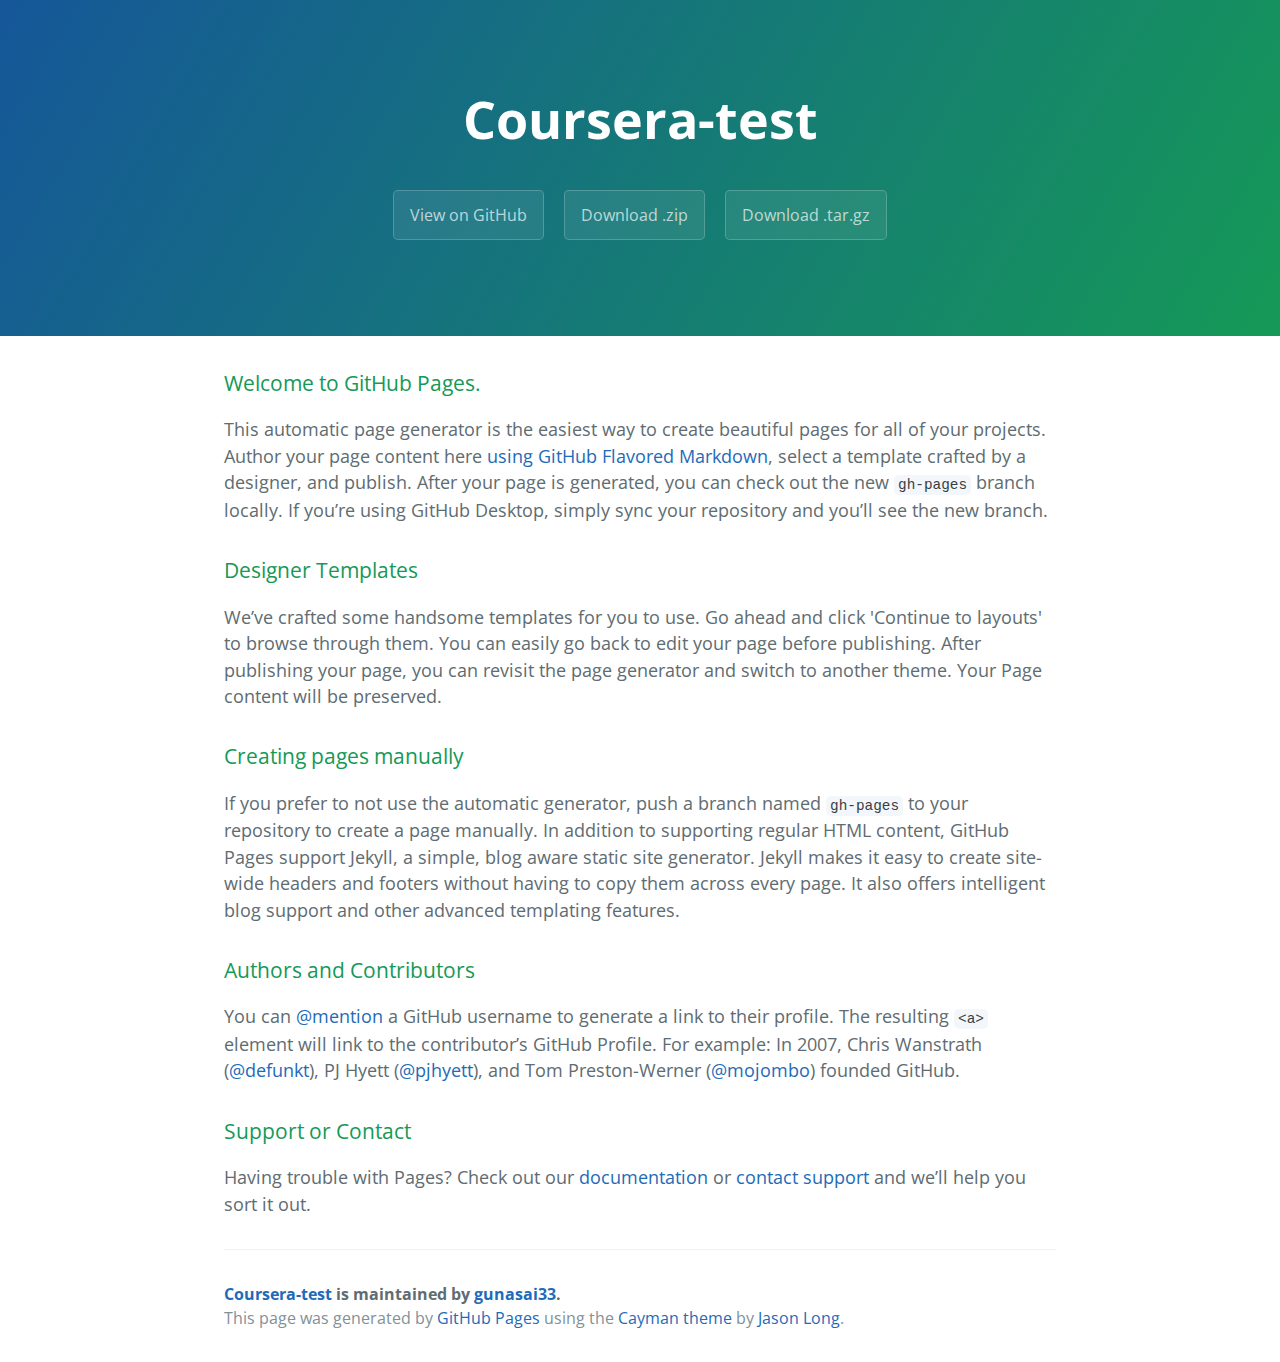
<file: index.html>
<!DOCTYPE html>
<html lang="en-us">
  <head>
    <meta charset="UTF-8">
    <title>Coursera-test by gunasai33</title>
    <meta name="viewport" content="width=device-width, initial-scale=1">
    <link rel="stylesheet" type="text/css" href="stylesheets/normalize.css" media="screen">
    <link href='https://fonts.googleapis.com/css?family=Open+Sans:400,700' rel='stylesheet' type='text/css'>
    <link rel="stylesheet" type="text/css" href="stylesheets/stylesheet.css" media="screen">
    <link rel="stylesheet" type="text/css" href="stylesheets/github-light.css" media="screen">
  </head>
  <body>
    <section class="page-header">
      <h1 class="project-name">Coursera-test</h1>
      <h2 class="project-tagline"></h2>
      <a href="https://github.com/gunasai33/coursera-test" class="btn">View on GitHub</a>
      <a href="https://github.com/gunasai33/coursera-test/zipball/master" class="btn">Download .zip</a>
      <a href="https://github.com/gunasai33/coursera-test/tarball/master" class="btn">Download .tar.gz</a>
    </section>

    <section class="main-content">
      <h3>
<a id="welcome-to-github-pages" class="anchor" href="#welcome-to-github-pages" aria-hidden="true"><span aria-hidden="true" class="octicon octicon-link"></span></a>Welcome to GitHub Pages.</h3>

<p>This automatic page generator is the easiest way to create beautiful pages for all of your projects. Author your page content here <a href="https://guides.github.com/features/mastering-markdown/">using GitHub Flavored Markdown</a>, select a template crafted by a designer, and publish. After your page is generated, you can check out the new <code>gh-pages</code> branch locally. If you’re using GitHub Desktop, simply sync your repository and you’ll see the new branch.</p>

<h3>
<a id="designer-templates" class="anchor" href="#designer-templates" aria-hidden="true"><span aria-hidden="true" class="octicon octicon-link"></span></a>Designer Templates</h3>

<p>We’ve crafted some handsome templates for you to use. Go ahead and click 'Continue to layouts' to browse through them. You can easily go back to edit your page before publishing. After publishing your page, you can revisit the page generator and switch to another theme. Your Page content will be preserved.</p>

<h3>
<a id="creating-pages-manually" class="anchor" href="#creating-pages-manually" aria-hidden="true"><span aria-hidden="true" class="octicon octicon-link"></span></a>Creating pages manually</h3>

<p>If you prefer to not use the automatic generator, push a branch named <code>gh-pages</code> to your repository to create a page manually. In addition to supporting regular HTML content, GitHub Pages support Jekyll, a simple, blog aware static site generator. Jekyll makes it easy to create site-wide headers and footers without having to copy them across every page. It also offers intelligent blog support and other advanced templating features.</p>

<h3>
<a id="authors-and-contributors" class="anchor" href="#authors-and-contributors" aria-hidden="true"><span aria-hidden="true" class="octicon octicon-link"></span></a>Authors and Contributors</h3>

<p>You can <a href="https://help.github.com/articles/basic-writing-and-formatting-syntax/#mentioning-users-and-teams" class="user-mention">@mention</a> a GitHub username to generate a link to their profile. The resulting <code>&lt;a&gt;</code> element will link to the contributor’s GitHub Profile. For example: In 2007, Chris Wanstrath (<a href="https://github.com/defunkt" class="user-mention">@defunkt</a>), PJ Hyett (<a href="https://github.com/pjhyett" class="user-mention">@pjhyett</a>), and Tom Preston-Werner (<a href="https://github.com/mojombo" class="user-mention">@mojombo</a>) founded GitHub.</p>

<h3>
<a id="support-or-contact" class="anchor" href="#support-or-contact" aria-hidden="true"><span aria-hidden="true" class="octicon octicon-link"></span></a>Support or Contact</h3>

<p>Having trouble with Pages? Check out our <a href="https://help.github.com/pages">documentation</a> or <a href="https://github.com/contact">contact support</a> and we’ll help you sort it out.</p>

      <footer class="site-footer">
        <span class="site-footer-owner"><a href="https://github.com/gunasai33/coursera-test">Coursera-test</a> is maintained by <a href="https://github.com/gunasai33">gunasai33</a>.</span>

        <span class="site-footer-credits">This page was generated by <a href="https://pages.github.com">GitHub Pages</a> using the <a href="https://github.com/jasonlong/cayman-theme">Cayman theme</a> by <a href="https://twitter.com/jasonlong">Jason Long</a>.</span>
      </footer>

    </section>

  
  </body>
</html>
</file>
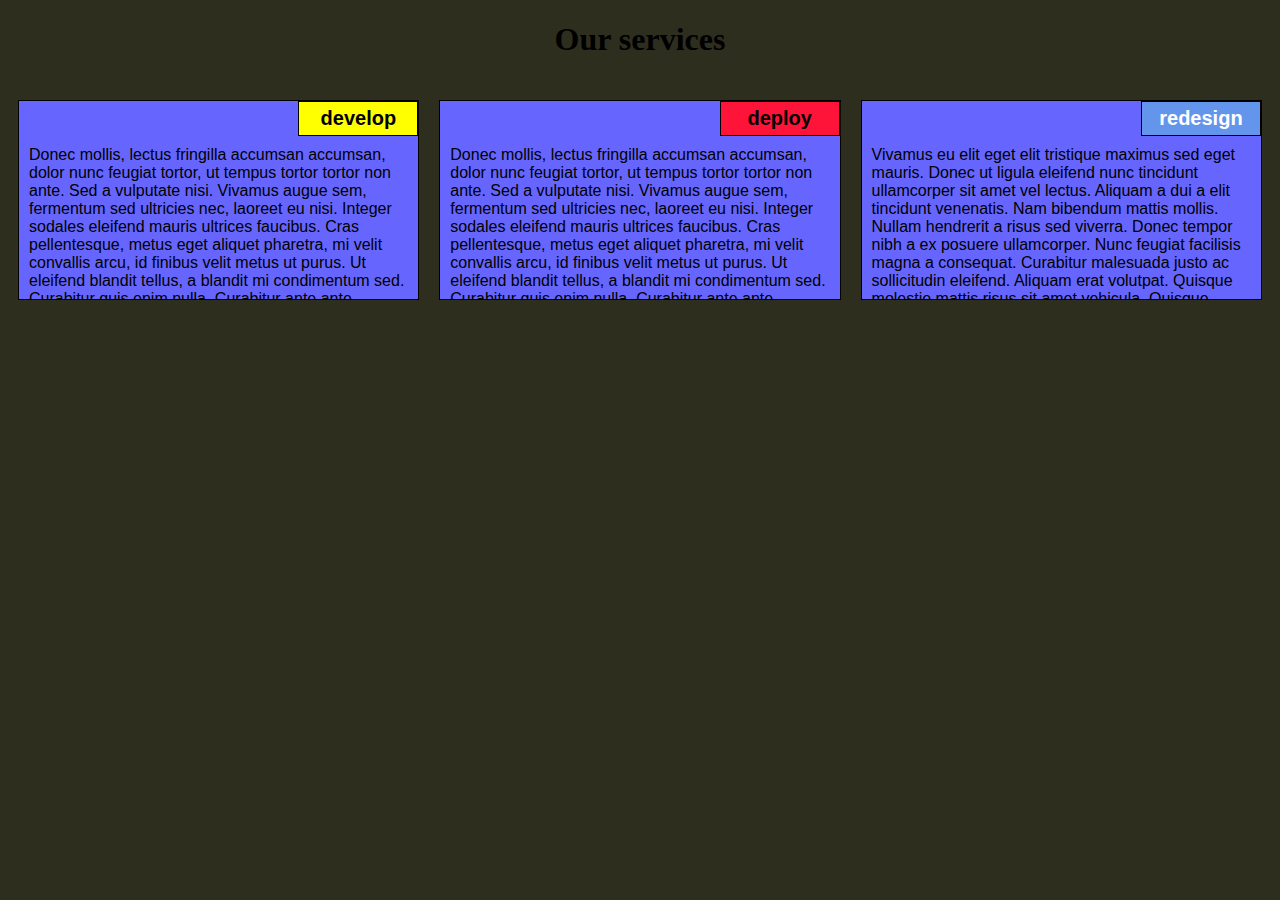
<file: assignment2/index.html>
<!DOCTYPE html>
<html>
<head>
	<meta charset="utf-8">

	<meta name="viewport" content="width=device-width, initial-scale=1">

	<link rel="stylesheet" type="text/css" href="css/style.css">
	<title>Module 2 Solution</title>
</head>
<body>
	<h1>Our services</h1>
	<div class="row">
	<div class="container col-lg-4 col-md-6 col-sm-12">
		<section>
		<div id="develop">
			develop
		</div>
		<p>
		Donec mollis, lectus fringilla accumsan accumsan, dolor nunc feugiat tortor, ut tempus tortor tortor non ante. Sed a vulputate nisi. Vivamus augue sem, fermentum sed ultricies nec, laoreet eu nisi. Integer sodales eleifend mauris ultrices faucibus. Cras pellentesque, metus eget aliquet pharetra, mi velit convallis arcu, id finibus velit metus ut purus. Ut eleifend blandit tellus, a blandit mi condimentum sed. Curabitur quis enim nulla. Curabitur ante ante, volutpat non pulvinar ut, tempor quis lorem. Nulla auctor elit euismod turpis porta volutpat nec semper enim. Duis mauris ipsum, fermentum vel rutrum vel, laoreet vitae orci. Morbi non suscipit erat. Nulla facilisi.

		</p>
		</section>
	</div>
	<div class="container col-lg-4 col-md-6 col-sm-12">
		<section>
		<div id="deploy">
			deploy
		</div>
		<p>
		Donec mollis, lectus fringilla accumsan accumsan, dolor nunc feugiat tortor, ut tempus tortor tortor non ante. Sed a vulputate nisi. Vivamus augue sem, fermentum sed ultricies nec, laoreet eu nisi. Integer sodales eleifend mauris ultrices faucibus. Cras pellentesque, metus eget aliquet pharetra, mi velit convallis arcu, id finibus velit metus ut purus. Ut eleifend blandit tellus, a blandit mi condimentum sed. Curabitur quis enim nulla. Curabitur ante ante, volutpat non pulvinar ut, tempor quis lorem. Nulla auctor elit euismod turpis porta volutpat nec semper enim. Duis mauris ipsum, fermentum vel rutrum vel, laoreet vitae orci. Morbi non suscipit erat. Nulla facilisi.
		</p>
		</section>
	</div>
	<div class="container col-lg-4 col-md-12 col-sm-12">
		<section>
		<div id="redesign">
			redesign
		</div>
		<p>
		Vivamus eu elit eget elit tristique maximus sed eget mauris. Donec ut ligula eleifend nunc tincidunt ullamcorper sit amet vel lectus. Aliquam a dui a elit tincidunt venenatis. Nam bibendum mattis mollis. Nullam hendrerit a risus sed viverra. Donec tempor nibh a ex posuere ullamcorper. Nunc feugiat facilisis magna a consequat. Curabitur malesuada justo ac sollicitudin eleifend. Aliquam erat volutpat. Quisque molestie mattis risus sit amet vehicula. Quisque sollicitudin metus ac mollis molestie. Pellentesque vehicula cursus odio non sagittis. Nunc quis metus nunc. Vestibulum in pharetra nisl.
	
		</p>
		</section>
	</div>
	</div>
</body>
</html>
</file>
<file: stylesheets/stylesheet.css>
* {
  box-sizing: border-box; }

body {
  padding: 0;
  margin: 0;
  font-family: "Open Sans", "Helvetica Neue", Helvetica, Arial, sans-serif;
  font-size: 16px;
  line-height: 1.5;
  color: #606c71; }

a {
  color: #1e6bb8;
  text-decoration: none; }
  a:hover {
    text-decoration: underline; }

.btn {
  display: inline-block;
  margin-bottom: 1rem;
  color: rgba(255, 255, 255, 0.7);
  background-color: rgba(255, 255, 255, 0.08);
  border-color: rgba(255, 255, 255, 0.2);
  border-style: solid;
  border-width: 1px;
  border-radius: 0.3rem;
  transition: color 0.2s, background-color 0.2s, border-color 0.2s; }
  .btn + .btn {
    margin-left: 1rem; }

.btn:hover {
  color: rgba(255, 255, 255, 0.8);
  text-decoration: none;
  background-color: rgba(255, 255, 255, 0.2);
  border-color: rgba(255, 255, 255, 0.3); }

@media screen and (min-width: 64em) {
  .btn {
    padding: 0.75rem 1rem; } }

@media screen and (min-width: 42em) and (max-width: 64em) {
  .btn {
    padding: 0.6rem 0.9rem;
    font-size: 0.9rem; } }

@media screen and (max-width: 42em) {
  .btn {
    display: block;
    width: 100%;
    padding: 0.75rem;
    font-size: 0.9rem; }
    .btn + .btn {
      margin-top: 1rem;
      margin-left: 0; } }

.page-header {
  color: #fff;
  text-align: center;
  background-color: #159957;
  background-image: linear-gradient(120deg, #155799, #159957); }

@media screen and (min-width: 64em) {
  .page-header {
    padding: 5rem 6rem; } }

@media screen and (min-width: 42em) and (max-width: 64em) {
  .page-header {
    padding: 3rem 4rem; } }

@media screen and (max-width: 42em) {
  .page-header {
    padding: 2rem 1rem; } }

.project-name {
  margin-top: 0;
  margin-bottom: 0.1rem; }

@media screen and (min-width: 64em) {
  .project-name {
    font-size: 3.25rem; } }

@media screen and (min-width: 42em) and (max-width: 64em) {
  .project-name {
    font-size: 2.25rem; } }

@media screen and (max-width: 42em) {
  .project-name {
    font-size: 1.75rem; } }

.project-tagline {
  margin-bottom: 2rem;
  font-weight: normal;
  opacity: 0.7; }

@media screen and (min-width: 64em) {
  .project-tagline {
    font-size: 1.25rem; } }

@media screen and (min-width: 42em) and (max-width: 64em) {
  .project-tagline {
    font-size: 1.15rem; } }

@media screen and (max-width: 42em) {
  .project-tagline {
    font-size: 1rem; } }

.main-content :first-child {
  margin-top: 0; }
.main-content img {
  max-width: 100%; }
.main-content h1, .main-content h2, .main-content h3, .main-content h4, .main-content h5, .main-content h6 {
  margin-top: 2rem;
  margin-bottom: 1rem;
  font-weight: normal;
  color: #159957; }
.main-content p {
  margin-bottom: 1em; }
.main-content code {
  padding: 2px 4px;
  font-family: Consolas, "Liberation Mono", Menlo, Courier, monospace;
  font-size: 0.9rem;
  color: #383e41;
  background-color: #f3f6fa;
  border-radius: 0.3rem; }
.main-content pre {
  padding: 0.8rem;
  margin-top: 0;
  margin-bottom: 1rem;
  font: 1rem Consolas, "Liberation Mono", Menlo, Courier, monospace;
  color: #567482;
  word-wrap: normal;
  background-color: #f3f6fa;
  border: solid 1px #dce6f0;
  border-radius: 0.3rem; }
  .main-content pre > code {
    padding: 0;
    margin: 0;
    font-size: 0.9rem;
    color: #567482;
    word-break: normal;
    white-space: pre;
    background: transparent;
    border: 0; }
.main-content .highlight {
  margin-bottom: 1rem; }
  .main-content .highlight pre {
    margin-bottom: 0;
    word-break: normal; }
.main-content .highlight pre, .main-content pre {
  padding: 0.8rem;
  overflow: auto;
  font-size: 0.9rem;
  line-height: 1.45;
  border-radius: 0.3rem; }
.main-content pre code, .main-content pre tt {
  display: inline;
  max-width: initial;
  padding: 0;
  margin: 0;
  overflow: initial;
  line-height: inherit;
  word-wrap: normal;
  background-color: transparent;
  border: 0; }
  .main-content pre code:before, .main-content pre code:after, .main-content pre tt:before, .main-content pre tt:after {
    content: normal; }
.main-content ul, .main-content ol {
  margin-top: 0; }
.main-content blockquote {
  padding: 0 1rem;
  margin-left: 0;
  color: #819198;
  border-left: 0.3rem solid #dce6f0; }
  .main-content blockquote > :first-child {
    margin-top: 0; }
  .main-content blockquote > :last-child {
    margin-bottom: 0; }
.main-content table {
  display: block;
  width: 100%;
  overflow: auto;
  word-break: normal;
  word-break: keep-all; }
  .main-content table th {
    font-weight: bold; }
  .main-content table th, .main-content table td {
    padding: 0.5rem 1rem;
    border: 1px solid #e9ebec; }
.main-content dl {
  padding: 0; }
  .main-content dl dt {
    padding: 0;
    margin-top: 1rem;
    font-size: 1rem;
    font-weight: bold; }
  .main-content dl dd {
    padding: 0;
    margin-bottom: 1rem; }
.main-content hr {
  height: 2px;
  padding: 0;
  margin: 1rem 0;
  background-color: #eff0f1;
  border: 0; }

@media screen and (min-width: 64em) {
  .main-content {
    max-width: 64rem;
    padding: 2rem 6rem;
    margin: 0 auto;
    font-size: 1.1rem; } }

@media screen and (min-width: 42em) and (max-width: 64em) {
  .main-content {
    padding: 2rem 4rem;
    font-size: 1.1rem; } }

@media screen and (max-width: 42em) {
  .main-content {
    padding: 2rem 1rem;
    font-size: 1rem; } }

.site-footer {
  padding-top: 2rem;
  margin-top: 2rem;
  border-top: solid 1px #eff0f1; }

.site-footer-owner {
  display: block;
  font-weight: bold; }

.site-footer-credits {
  color: #819198; }

@media screen and (min-width: 64em) {
  .site-footer {
    font-size: 1rem; } }

@media screen and (min-width: 42em) and (max-width: 64em) {
  .site-footer {
    font-size: 1rem; } }

@media screen and (max-width: 42em) {
  .site-footer {
    font-size: 0.9rem; } }
</file>
<file: stylesheets/github-light.css>
/*
The MIT License (MIT)

Copyright (c) 2015 GitHub, Inc.

Permission is hereby granted, free of charge, to any person obtaining a copy
of this software and associated documentation files (the "Software"), to deal
in the Software without restriction, including without limitation the rights
to use, copy, modify, merge, publish, distribute, sublicense, and/or sell
copies of the Software, and to permit persons to whom the Software is
furnished to do so, subject to the following conditions:

The above copyright notice and this permission notice shall be included in all
copies or substantial portions of the Software.

THE SOFTWARE IS PROVIDED "AS IS", WITHOUT WARRANTY OF ANY KIND, EXPRESS OR
IMPLIED, INCLUDING BUT NOT LIMITED TO THE WARRANTIES OF MERCHANTABILITY,
FITNESS FOR A PARTICULAR PURPOSE AND NONINFRINGEMENT. IN NO EVENT SHALL THE
AUTHORS OR COPYRIGHT HOLDERS BE LIABLE FOR ANY CLAIM, DAMAGES OR OTHER
LIABILITY, WHETHER IN AN ACTION OF CONTRACT, TORT OR OTHERWISE, ARISING FROM,
OUT OF OR IN CONNECTION WITH THE SOFTWARE OR THE USE OR OTHER DEALINGS IN THE
SOFTWARE.

*/

.pl-c /* comment */ {
  color: #969896;
}

.pl-c1      /* constant, markup.raw, meta.diff.header, meta.module-reference, meta.property-name, support, support.constant, support.variable, variable.other.constant */,
.pl-s .pl-v /* string variable */ {
  color: #0086b3;
}

.pl-e  /* entity */,
.pl-en /* entity.name */ {
  color: #795da3;
}

.pl-s .pl-s1 /* string source */,
.pl-smi      /* storage.modifier.import, storage.modifier.package, storage.type.java, variable.other, variable.parameter.function */ {
  color: #333;
}

.pl-ent /* entity.name.tag */ {
  color: #63a35c;
}

.pl-k /* keyword, storage, storage.type */ {
  color: #a71d5d;
}

.pl-pds              /* punctuation.definition.string, string.regexp.character-class */,
.pl-s                /* string */,
.pl-s .pl-pse .pl-s1 /* string punctuation.section.embedded source */,
.pl-sr               /* string.regexp */,
.pl-sr .pl-cce       /* string.regexp constant.character.escape */,
.pl-sr .pl-sra       /* string.regexp string.regexp.arbitrary-repitition */,
.pl-sr .pl-sre       /* string.regexp source.ruby.embedded */ {
  color: #183691;
}

.pl-v /* variable */ {
  color: #ed6a43;
}

.pl-id /* invalid.deprecated */ {
  color: #b52a1d;
}

.pl-ii /* invalid.illegal */ {
  background-color: #b52a1d;
  color: #f8f8f8;
}

.pl-sr .pl-cce /* string.regexp constant.character.escape */ {
  color: #63a35c;
  font-weight: bold;
}

.pl-ml /* markup.list */ {
  color: #693a17;
}

.pl-mh        /* markup.heading */,
.pl-mh .pl-en /* markup.heading entity.name */,
.pl-ms        /* meta.separator */ {
  color: #1d3e81;
  font-weight: bold;
}

.pl-mq /* markup.quote */ {
  color: #008080;
}

.pl-mi /* markup.italic */ {
  color: #333;
  font-style: italic;
}

.pl-mb /* markup.bold */ {
  color: #333;
  font-weight: bold;
}

.pl-md /* markup.deleted, meta.diff.header.from-file */ {
  background-color: #ffecec;
  color: #bd2c00;
}

.pl-mi1 /* markup.inserted, meta.diff.header.to-file */ {
  background-color: #eaffea;
  color: #55a532;
}

.pl-mdr /* meta.diff.range */ {
  color: #795da3;
  font-weight: bold;
}

.pl-mo /* meta.output */ {
  color: #1d3e81;
}
</file>
<file: assignment2/css/style.css>
/* Base Styles */

* {
  box-sizing: border-box;
}

h1 {
  font-family: Brushstroke, fantasy;
  color: #000000;
  text-align: center;
}

body {
  background-color: #2e2e1f;


}

p {
  padding: 10px;
  margin: 0;
}

.container {
  background-color: #ff1a1a
  border: none;
  margin-left: auto;
  margin-right: auto;
  margin-top: 10px;
  margin-bottom: 10px;
  padding: 10px;
}

section {
  border: 1px solid black;
  background-color: #6666ff;

  width: 100%;
  height: 200px;
  font-family: Helvetica;
  color: black;
  position: relative;
  overflow: auto;
}

#develop {
  border: 1px solid black;
  text-align: center;
  width: 30%;
  margin-left: 70%;
  font-family: Georgia,sans-serif;
  font-weight: bold;
  font-size: 125%;
  margin-bottom: 0;
  margin-top: 0;
  padding: 5px;
  background-color: #FFFF00;
}

#deploy {
  border: 1px solid black;
  text-align: center;
  width: 30%;
  margin-left: 70%;
  font-family: Georgia,sans-serif;
  font-weight: bold;
  font-size: 125%;
  margin-bottom: 0;
  margin-top: 0;
  padding: 5px;
  background-color: #FF1439;
}

#redesign {
  border: 1px solid black;
  text-align: center;
  width: 30%;
  margin-left: 70%;
  font-family: Georgia,sans-serif;
  font-weight: bold;
  font-size: 125%;
  margin-bottom: 0;
  margin-top: 0;
  background-color: #6495ED;
  color: white;
  padding: 5px;
}

.row {
  width: 100%;
}

/* Desktop view */

@media (min-width: 992px) {
  .col-lg-1, .col-lg-2, .col-lg-3, .col-lg-4, .col-lg-5, .col-lg-6, .col-lg-7, .col-lg-8, .col-lg-9, .col-lg-10, .col-lg-11, .col-lg-12 {
    float: left;
  }

  .col-lg-1 {
    width: 8.33%;
  }
  .col-lg-2 {
    width: 16.66%;
  }
  .col-lg-3 {
    width: 25%;
  }
  .col-lg-4 {
    width: 33.33%;
  }
  .col-lg-5 {
    width: 41.66%;
  }
  .col-lg-6 {
    width: 50%;
  }
  .col-lg-7 {
    width: 58.33%;
  }
  .col-lg-8 {
    width: 66.66%;
  }
  .col-lg-9 {
    width: 74.99%;
  }
  .col-lg-10 {
    width: 83.33%;
  }
  .col-lg-11 {
    width: 91.66%;
  }
  .col-lg-12 {
    width: 100%;
  }

}

/* Tablet view */

@media (min-width: 768px) and (max-width: 991px) {
  .col-md-1, .col-md-2, .col-md-3, .col-md-4, .col-md-5, .col-md-6, .col-md-7, .col-md-8, .col-md-9, .col-md-10, .col-md-11, .col-md-12 {
    float: left;
  }

  .col-md-1 {
    width: 8.33%;
  }
  .col-md-2 {
    width: 16.66%;
  }
  .col-md-3 {
    width: 25%;
  }
  .col-md-4 {
    width: 33.33%;
  }
  .col-md-5 {
    width: 41.66%;
  }
  .col-md-6 {
    width: 50%;
  }
  .col-md-7 {
    width: 58.33%;
  }
  .col-md-8 {
    width: 66.66%;
  }
  .col-md-9 {
    width: 74.99%;
  }
  .col-md-10 {
    width: 83.33%;
  }
  .col-md-11 {
    width: 91.66%;
  }
  .col-md-12 {
    width: 100%;
  }
}

/* Mobile view */

@media (max-width: 768px) {
  .col-sm-1, .col-sm-2, .col-sm-3, .col-sm-4, .col-sm-5, .col-sm-6, .col-sm-7, .col-sm-8, .col-sm-9, .col-sm-10, .col-sm-11, .col-sm-12 {
  float: left;
  }

  .col-sm-1 {
    width: 8.33%;
  }
  .col-sm-2 {
    width: 16.66%;
  }
  .col-sm-3 {
    width: 25%;
  }
  .col-sm-4 {
    width: 33.33%;
  }
  .col-sm-5 {
    width: 41.66%;
  }
  .col-sm-6 {
    width: 50%;
  }
  .col-sm-7 {
    width: 58.33%;
  }
  .col-sm-8 {
    width: 66.66%;
  }
  .col-sm-9 {
    width: 74.99%;
  }
  .col-sm-10 {
    width: 83.33%;
  }
  .col-sm-11 {
    width: 91.66%;
  }
  .col-sm-12 {
    width: 100%;
  }
}
</file>
